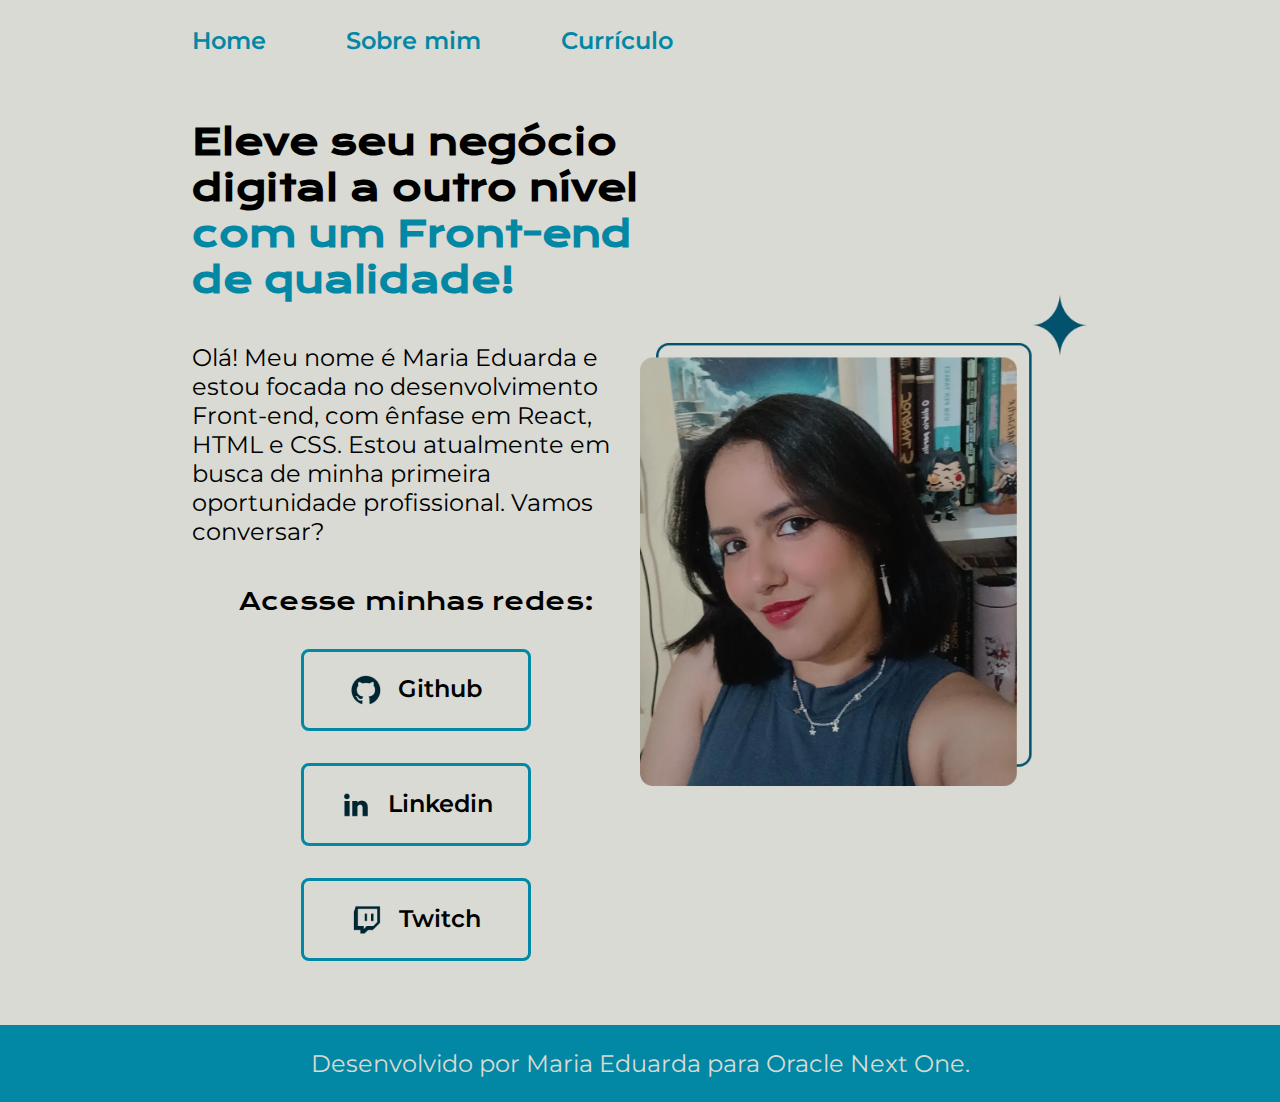
<file: index.html>
<!DOCTYPE html>
<html lang="pt-br">

<head>
    <meta charset="UTF-8">
    <meta name="viewport" content="width=device-width, initial-scale=1.0">
    <title>Portfólio Maria Eduarda</title>
    <link rel="stylesheet" href="styles/style.css">
</head>

<body>
    <header class="cabecalho">
        <nav class="cabecalho__menu">
            <a class="cabecalho__menu__link" href="index.html">Home</a>
            <a class="cabecalho__menu__link" href="about.html">Sobre mim</a>
            <a class="cabecalho__menu__link" href="curriculo.html">Currículo</a>
        </nav>
    </header>
    <main class="apresentacao">
        <section class="apresentacao__conteudo">
            <h1 class="apresentacao__conteudo__titulo">Eleve seu negócio digital a outro nível <strong class="titulo-destaque">com um Front-end de qualidade!</strong></h1>
            <p class="apresentacao__conteudo__texto">Olá! Meu nome é Maria Eduarda e estou focada no desenvolvimento Front-end, com ênfase em React, HTML e CSS. Estou atualmente em busca de minha primeira oportunidade profissional. Vamos conversar?</p>
            <div class="apresentacao__links">
                <h2 class="apresentacao__links__subtitulo">Acesse minhas redes:</h2>
                <a class="apresentacao__links__navegacao" href="https://github.com/msilvapereira">
                    <img src="./assets/github-logo.png" alt="">
                    Github
                </a>
                <a class="apresentacao__links__navegacao" href="https://www.linkedin.com/in/maria-eduarda-silva-pereira/">
                    <img src="./assets/linkedin-logo.png" alt="">
                    Linkedin
                </a>
                <a class="apresentacao__links__navegacao" href="https://www.twitch.tv/dezfestusart">
                    <img src="./assets/twitch-logo.png" alt="">
                    Twitch
                </a>
            </div>
        </section>
        <img class="apresentacao__imagem" src="./assets/image.png" alt="Foto de Maria Eduarda">
    </main>
    <footer class="rodape">
        <p>Desenvolvido por Maria Eduarda para Oracle Next One.</p>
    </footer>
</body>

</html>
</file>
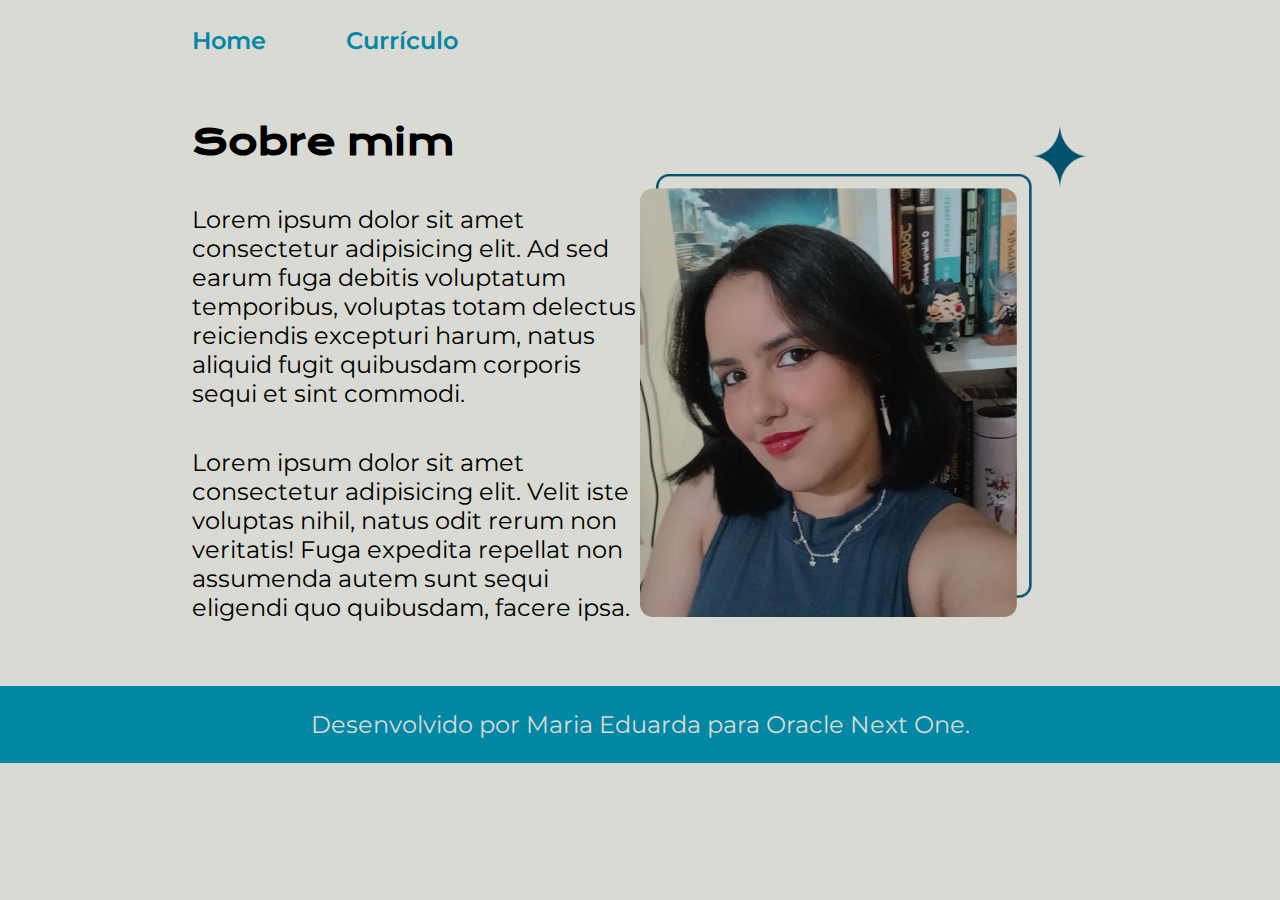
<file: about.html>
<!DOCTYPE html>
<html lang="pt-br">
<head>
    <meta charset="UTF-8">
    <meta name="viewport" content="width=device-width, initial-scale=1.0">
    <title>Sobre mim</title>
    <link rel="stylesheet" href="styles/style.css">
</head>
<body>
    <header class="cabecalho">
        <nav class="cabecalho__menu">
            <a class="cabecalho__menu__link" href="index.html">Home</a>
            <a class="cabecalho__menu__link" href="curriculo.html">Currículo</a>
        </nav>
    </header>

    <main class="apresentacao">
        <section class="apresentacao__conteudo">
            <h1 class="apresentacao__conteudo__titulo">Sobre mim</h1>
            <p class="apresentacao__conteudo__texto">Lorem ipsum dolor sit amet consectetur adipisicing elit. Ad sed earum fuga debitis voluptatum temporibus, voluptas totam delectus reiciendis excepturi harum, natus aliquid fugit quibusdam corporis sequi et sint commodi.</p>
            <p class="apresentacao__conteudo__texto">Lorem ipsum dolor sit amet consectetur adipisicing elit. Velit iste voluptas nihil, natus odit rerum non veritatis! Fuga expedita repellat non assumenda autem sunt sequi eligendi quo quibusdam, facere ipsa.</p>
        </section>
        <img class="apresentacao__imagem" src="./assets/image.png" alt="Foto de Maria Eduarda">
    </main>

    <footer class="rodape">
        <p>Desenvolvido por Maria Eduarda para Oracle Next One.</p>
    </footer>
</body>
</html>
</file>
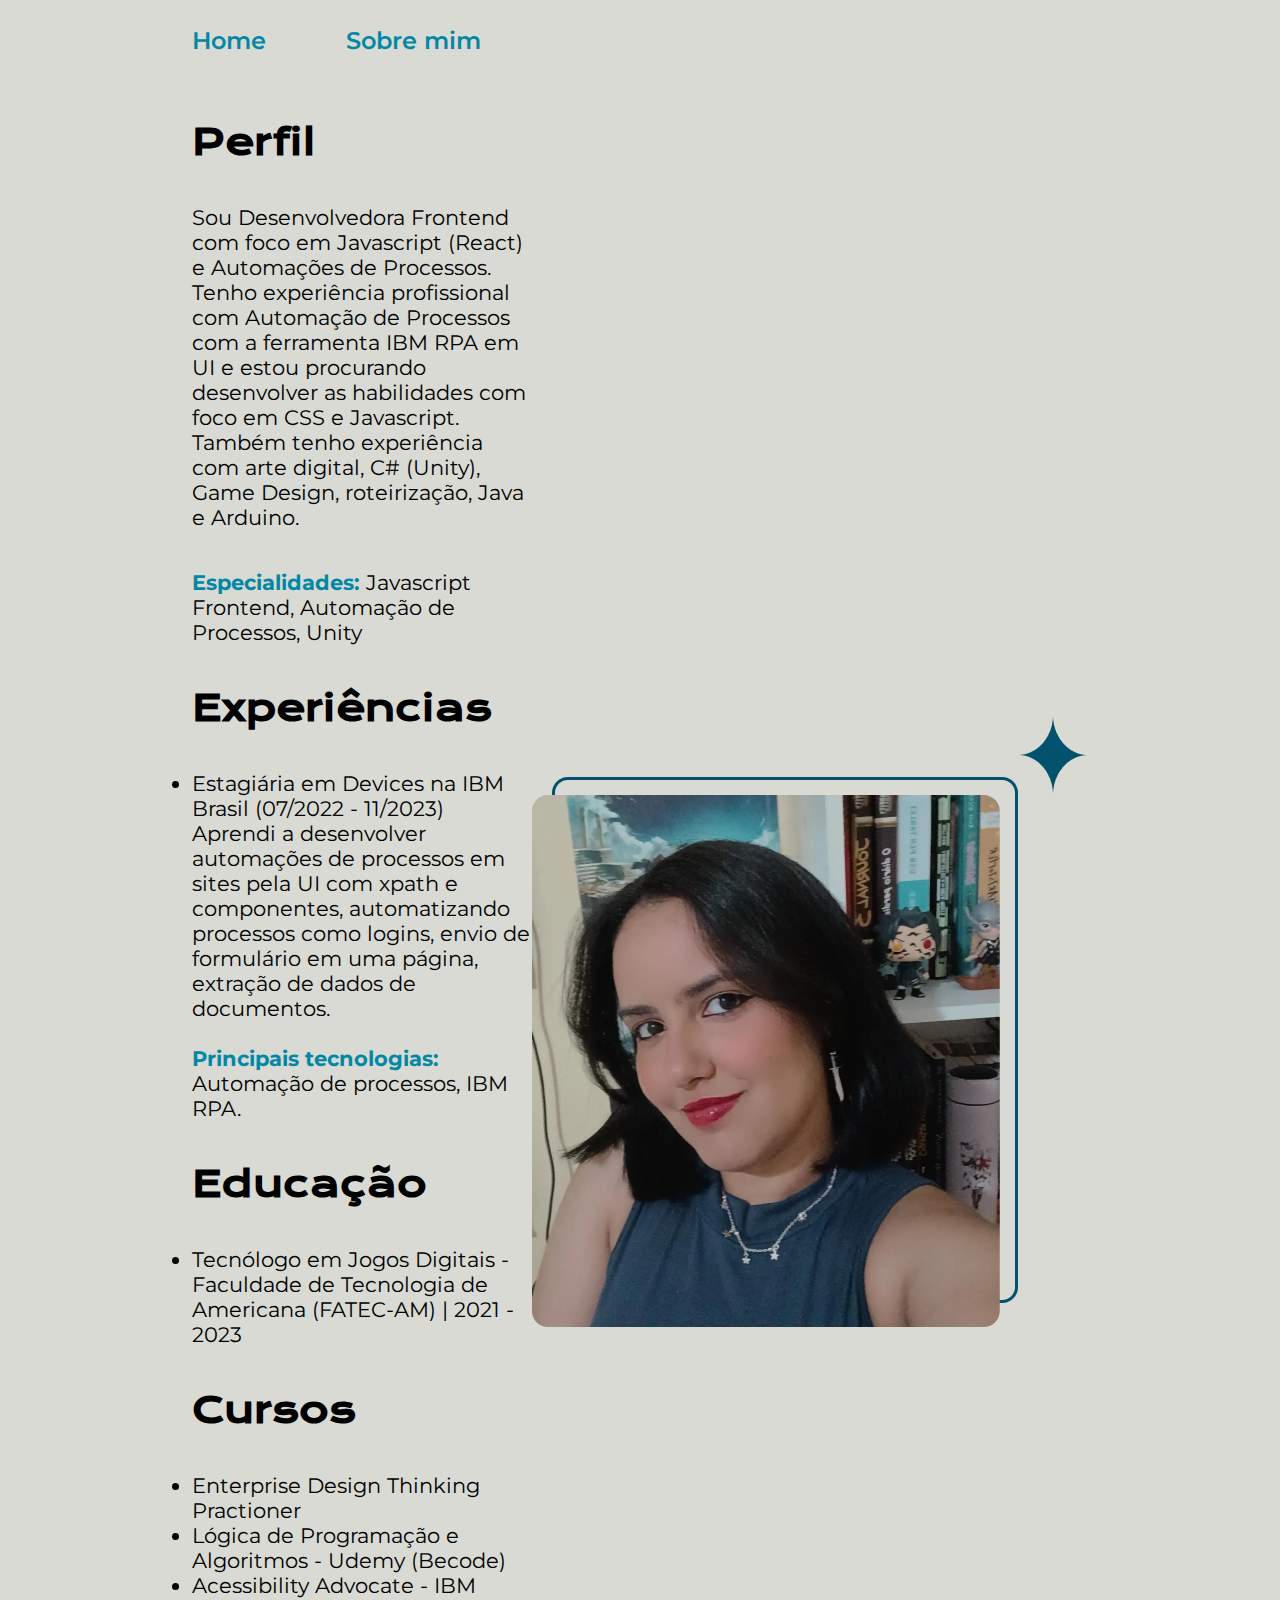
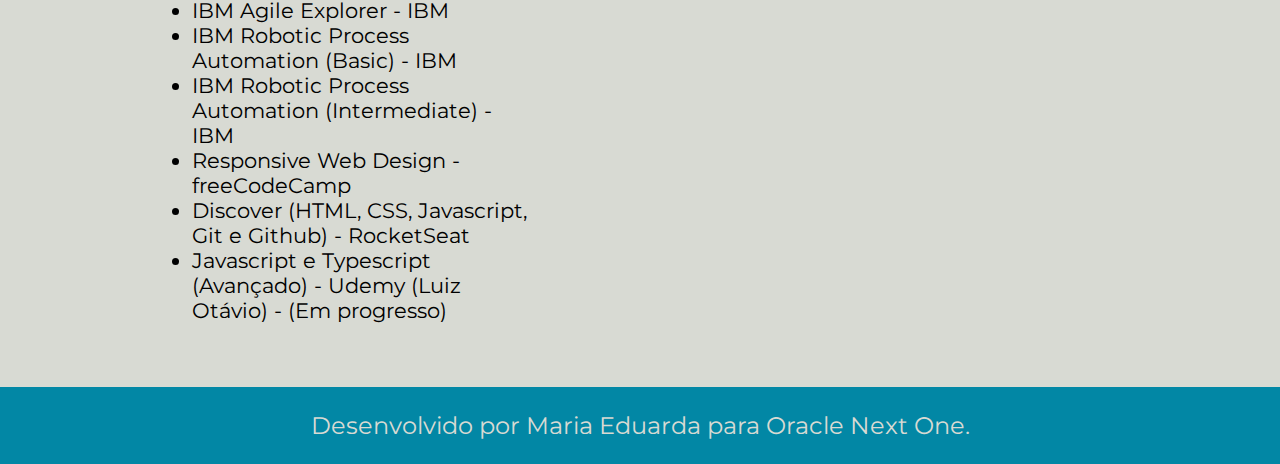
<file: curriculo.html>
<!DOCTYPE html>
<html lang="en">
<head>
    <meta charset="UTF-8">
    <meta name="viewport" content="width=device-width, initial-scale=1.0">
    <title>Currículo</title>
    <link rel="stylesheet" href="styles/style.css">
</head>
<body>
    <header class="cabecalho">
        <nav class="cabecalho__menu">
            <a class="cabecalho__menu__link" href="index.html">Home</a>
            <a class="cabecalho__menu__link" href="about.html">Sobre mim</a>
        </nav>
    </header>

    <main class="apresentacao">
        <section class="apresentacao__conteudo">
            <h1 class="apresentacao__conteudo__titulo">Perfil</h1>
            <p class="apresentacao__conteudo__texto__curriculo">Sou Desenvolvedora Frontend com foco em Javascript (React) e Automações de Processos. Tenho experiência profissional com Automação de Processos com a ferramenta IBM RPA em UI e estou procurando desenvolver as habilidades com foco em CSS e Javascript. Também tenho experiência com arte digital, C# (Unity), Game Design, roteirização, Java e Arduino.</p>
            <p class="apresentacao__conteudo__texto__curriculo"><strong class="titulo-destaque">Especialidades: </strong>Javascript Frontend, Automação de Processos, Unity</p>
            <h1 class="apresentacao__conteudo__titulo">Experiências</h1>
                <ul class="apresentacao__conteudo__texto__curriculo">
                    <li>Estagiária em Devices na IBM Brasil (07/2022 - 11/2023)<br> Aprendi a desenvolver automações de processos em sites pela UI com xpath e componentes, automatizando processos como logins, envio de formulário em uma página, extração de dados de documentos. <br><br><strong class="titulo-destaque">Principais tecnologias: </strong>Automação de processos, IBM RPA. </li>  
                </ul>
            <h1 class="apresentacao__conteudo__titulo">Educação</h1>
            <ul class="apresentacao__conteudo__texto__curriculo">
                <li> Tecnólogo em Jogos Digitais - Faculdade de Tecnologia de Americana (FATEC-AM) | 2021 - 2023</li>
            </ul>
            <h1 class="apresentacao__conteudo__titulo">Cursos</h1>
            <ul class="apresentacao__conteudo__texto__curriculo">
                <li>Enterprise Design Thinking Practioner</li>
                <li>Lógica de Programação e Algoritmos - Udemy (Becode)</li>
                <li>Acessibility Advocate - IBM</li>
                <li>IBM Agile Explorer - IBM</li>
                <li>IBM Robotic Process Automation (Basic) - IBM</li>
                <li>IBM Robotic Process Automation (Intermediate) - IBM</li>
                <li>Responsive Web Design - freeCodeCamp</li>
                <li>Discover (HTML, CSS, Javascript, Git e Github) - RocketSeat</li>
                <li>Javascript e Typescript (Avançado) - Udemy (Luiz Otávio) - (Em
                    progresso)</li>
            </ul>
        </section>
        <img src="./assets/image.png" alt="Foto de Maria Eduarda">
    </main>

    <footer class="rodape">
        <p>Desenvolvido por Maria Eduarda para Oracle Next One.</p>
    </footer>
</body>
</html>
</file>
<file: styles/style.css>
@import url('https://fonts.googleapis.com/css2?family=Krona+One&family=Montserrat:ital,wght@0,100..900;1,100..900&display=swap');

:root {
    --cor-primaria: #D8DAD3;
    --cor-secundaria: #000000;
    --cor-terciaria: #0287A5;

    --fonte-primaria: 'Krona One', sans-serif;
    --fonte-secundaria: 'Montserrat', sans-serif;
}

* {
    margin: 0;
    padding: 0;
}

body {
    box-sizing: border-box;
    background-color: var(--cor-primaria);
    color: var(--cor-secundaria);
}

.cabecalho {
    padding: 2% 0 0 15%;
}

.cabecalho__menu {  
    display: flex;
    gap: 5rem;
}

.cabecalho__menu__link {
    font-family: var(--fonte-secundaria);
    font-size: 1.5rem;
    font-weight: 600;
    color: var(--cor-terciaria);
    text-decoration: none;
}

.apresentacao {
    padding: 5% 15%;
    display: flex;
    align-items: center;
    justify-content: space-between;
}

.apresentacao__conteudo {
    width: 50%;
    display: flex;
    flex-direction: column;
    gap: 2.5rem;
}

.apresentacao__conteudo__titulo {
    font-size: 2.25rem;
    font-family: var(--fonte-primaria);
}

.titulo-destaque {
    color: var(--cor-terciaria);
}

.apresentacao__conteudo__texto {
    font-size: 1.5rem;
    font-family: var(--fonte-secundaria);
}

.apresentacao__conteudo__texto__curriculo {
    font-size: 1.3rem;
    font-family: var(--fonte-secundaria);
}

.apresentacao__links {
    display: flex;
    flex-direction: column;
    justify-content: space-between;
    align-items: center;
    gap: 2rem;
}

.apresentacao__links__subtitulo {
    font-family: var(--fonte-primaria);
    font-weight: 400;
    font-size: 1.5rem;
}

.apresentacao__links__navegacao {
    display: flex;
    justify-content: center;
    gap: 1rem;
    background-color: var(--cor-primaria);
    color: var(--cor-secundaria);
    border: 3px solid var(--cor-terciaria);
    width: 50%;
    text-align: center;
    border-radius: 8px;
    font-size: 1.5rem;
    font-weight: 600;
    padding: 1.4rem 0;
    text-decoration: none;  
    font-family: var(--fonte-secundaria);
}

.apresentacao__links__navegacao:hover {
    background-color: var(--cor-terciaria);
    color: var(--cor-primaria);
 }

 .apresentacao__imagem {
    width: 50%;
 }

 .rodape {
    padding: 1.5rem;
    color: var(--cor-primaria);
    background-color: var(--cor-terciaria);    
    text-align: center;
    font-family: var(--fonte-secundaria);
    font-size: 1.5rem;
    font-weight: 400;
 }

 @media (max-width: 1200px) {
    .cabecalho {
        padding: 10%;
    }

    .cabecalho__menu {
        justify-content: center;
    }

    .apresentacao {
        flex-direction: column-reverse;
        padding: 5%;
    }

    .apresentacao__conteudo {
        width: auto;
    }

 }
</file>
